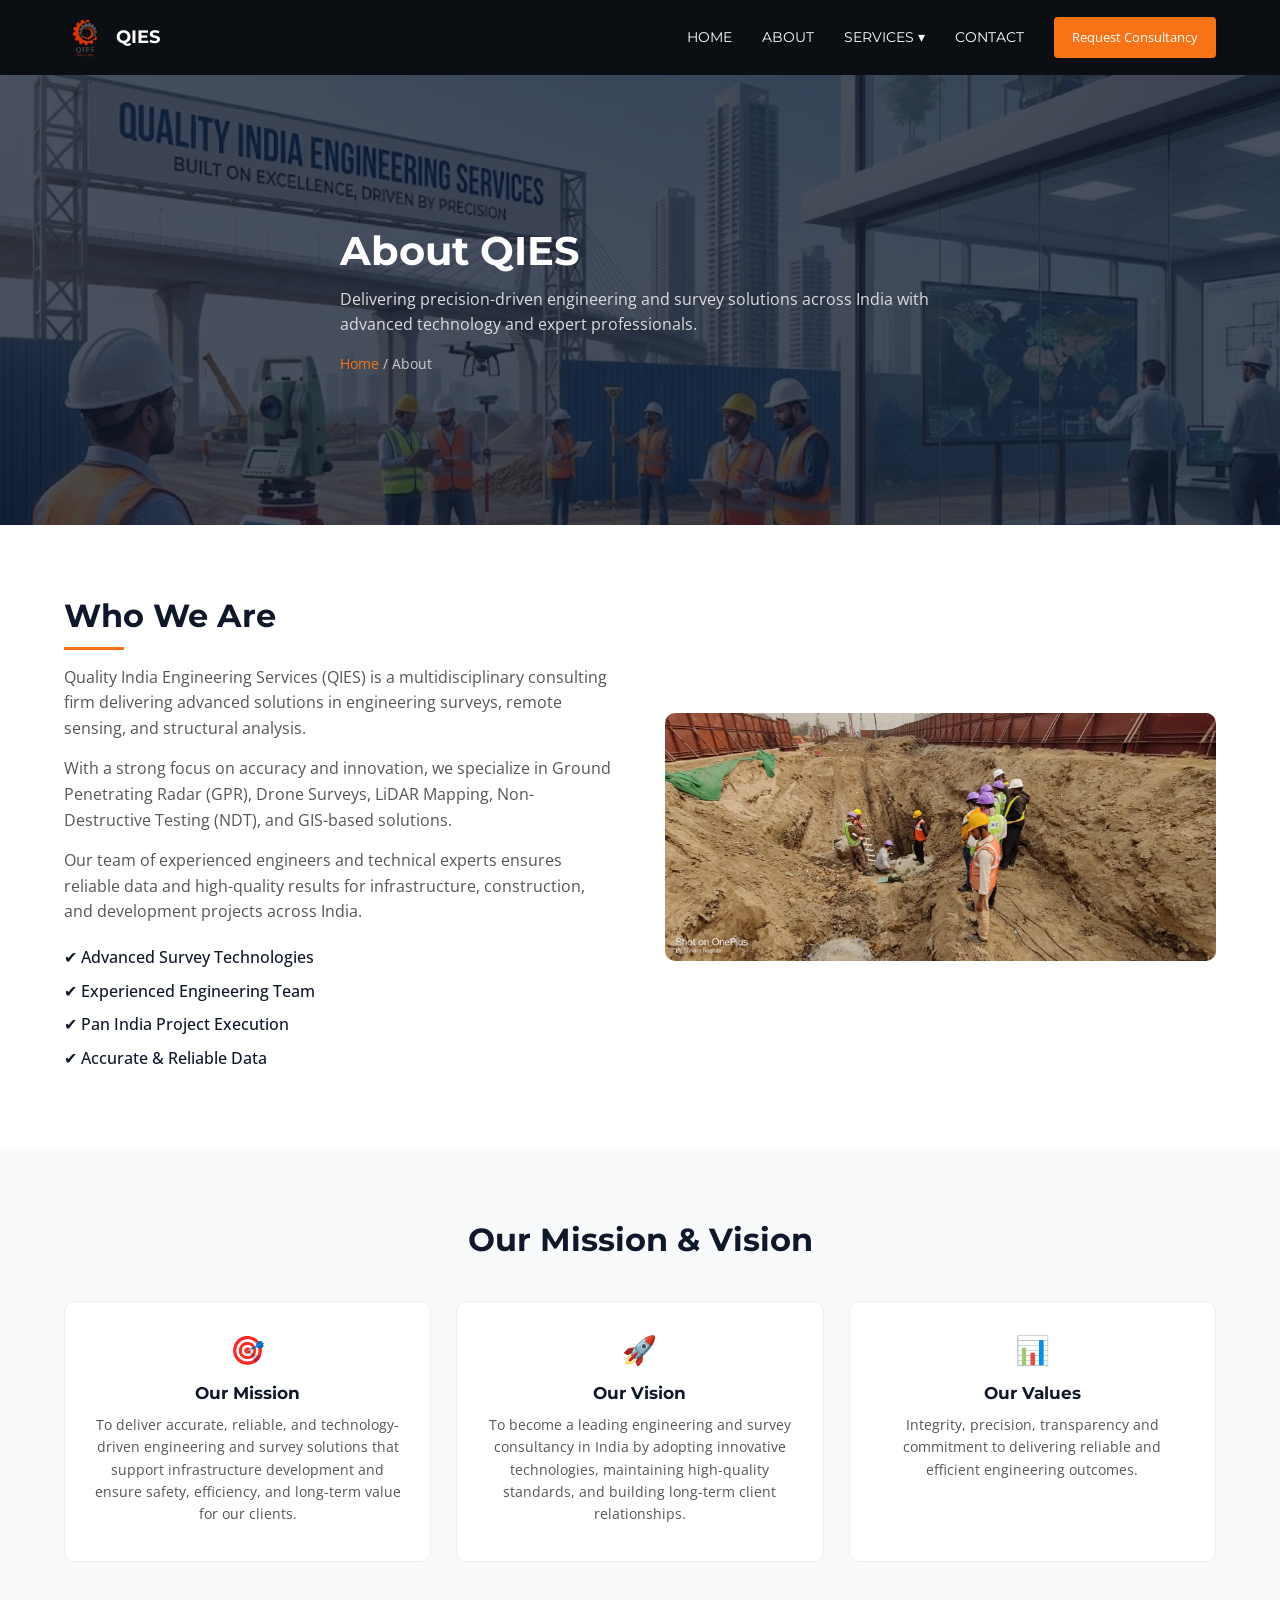
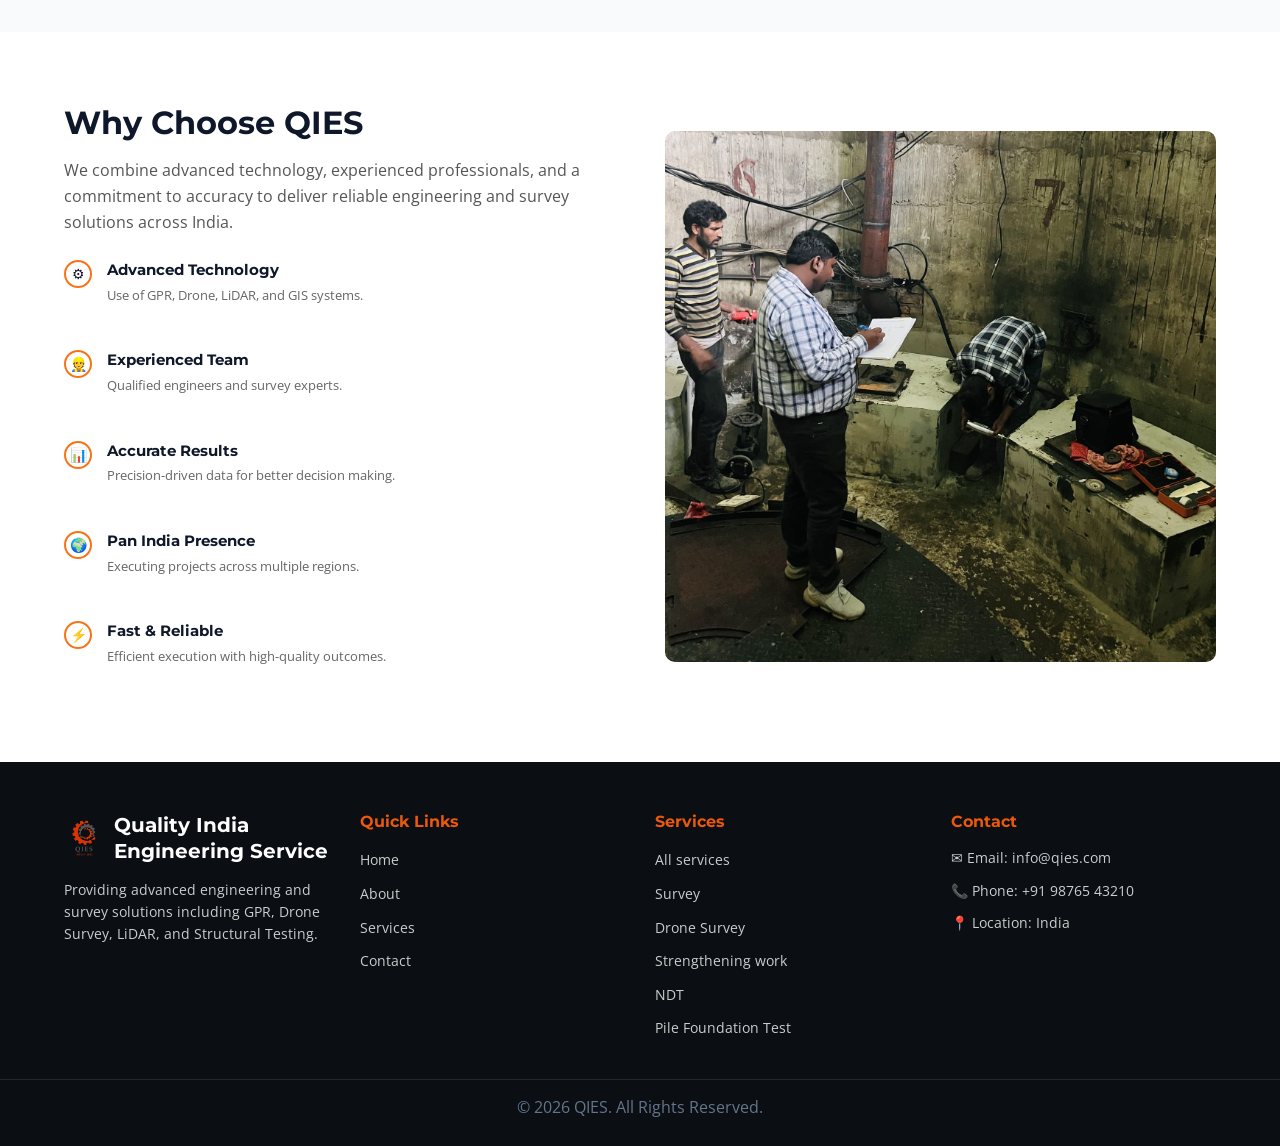
<file: about.html>
<!DOCTYPE html>
<html lang="en">

<head>
  <meta charset="UTF-8">
  <meta name="viewport" content="width=device-width, initial-scale=1.0">
  <title>QIES</title>

  <!-- Google Fonts -->
  <link
    href="https://fonts.googleapis.com/css2?family=Montserrat:wght@600;700&family=Open+Sans:wght@400;500&display=swap"
    rel="stylesheet">

  <!-- Favicon icon -->
  <link rel="icon" type="image/png" href="assets/img/logo/favicon.ico">

  <!-- CSS Files -->
  <link rel="stylesheet" href="assets/css/global.css">
  <link rel="stylesheet" href="assets/css/style.css">
  <link rel="stylesheet" href="assets/css/services.css">
  <link rel="stylesheet" href="assets/css/responsive.css">

</head>

<body>
  <!-- =====================================
                    GLOBAL NAVBAR
    ===================================== -->
  <header class="header">
    <div class="container navbar">

      <!-- Logo + Company Name -->
      <div class="nav-brand">
        <a href="/index.html">
          <img src="assets/img/logo/qies-logo.png" alt="QIES Logo">
          <span class="brand-name">QIES</span>
        </a>
      </div>

      <!-- Navigation -->
      <nav class="nav-menu" id="navMenu">

        <a href="index.html" class="nav-link">Home</a>
        <a href="about.html" class="nav-link">About</a>

        <!-- Dropdown -->
        <div class="dropdown">
          <a href="#" class="nav-link dropdown-toggle">Services ▾</a>

          <div class="dropdown-menu">
            <a href="services.html"><strong>All Services</strong></a>
            <a href="services/survey.html">Survey</a>
            <a href="services/drone-survey.html">Drone Survey</a>
            <a href="services/strengthening-work.html">Strengthening Work</a>
            <a href="services/ndt.html">NDT</a>
            <a href="services/pile-foundation-test.html">Pile Foundation Test</a>
          </div>
        </div>

        <a href="contact.html" class="nav-link">Contact</a>

        <!-- CTA -->
        <a href="contact.html" class="nav-btn">
          Request Consultancy
        </a>

      </nav>

      <!-- Mobile Toggle -->
      <div class="menu-toggle" id="menuToggle">☰</div>

    </div>
  </header>
  <!-- =====================================
                   HERO SECTION 
    ===================================== -->
  <section class="about-hero">

    <div class="about-hero-overlay"></div>

    <div class="container about-hero-content">

      <h1>About QIES</h1>

      <p>
        Delivering precision-driven engineering and survey solutions across India
        with advanced technology and expert professionals.
      </p>

      <!-- Breadcrumb -->
      <div class="breadcrumb">
        <a href="index.html">Home</a>
        <span> / </span>
        <span>About</span>
      </div>

    </div>

  </section>

  <!-- =====================================
      ABOUT COMPANY (WHO ARE WE) SECTION 
    ===================================== -->
  <section class="who-we-are section">

    <div class="container who-container">

      <!-- LEFT TEXT -->
      <div class="who-text">

        <h2>Who We Are</h2>

        <p>
          Quality India Engineering Services (QIES) is a multidisciplinary
          consulting firm delivering advanced solutions in engineering surveys,
          remote sensing, and structural analysis.
        </p>

        <p>
          With a strong focus on accuracy and innovation, we specialize in
          Ground Penetrating Radar (GPR), Drone Surveys, LiDAR Mapping,
          Non-Destructive Testing (NDT), and GIS-based solutions.
        </p>

        <p>
          Our team of experienced engineers and technical experts ensures reliable
          data and high-quality results for infrastructure, construction, and
          development projects across India.
        </p>

        <!-- Highlights -->
        <div class="who-points">
          <div>✔ Advanced Survey Technologies</div>
          <div>✔ Experienced Engineering Team</div>
          <div>✔ Pan India Project Execution</div>
          <div>✔ Accurate & Reliable Data</div>
        </div>

      </div>

      <!-- RIGHT IMAGE -->
      <div class="who-image">
        <img src="assets/img/service/pile integrety.jpeg" alt="Engineering Team">
      </div>

    </div>

  </section>

  <!-- =====================================
          our mission and vision SECTION 
    ===================================== -->
  <section class="mission-vision section">

    <h2 class="mission-vision-heading">Our Mission & Vision</h2>

    <div class="container mv-container">
      <!-- Mission -->
      <div class="mv-card">
        <div class="mv-icon">🎯</div>
        <h3>Our Mission</h3>
        <p>
          To deliver accurate, reliable, and technology-driven engineering and
          survey solutions that support infrastructure development and ensure
          safety, efficiency, and long-term value for our clients.
        </p>
      </div>

      <!-- Vision -->
      <div class="mv-card">
        <div class="mv-icon">🚀</div>
        <h3>Our Vision</h3>
        <p>
          To become a leading engineering and survey consultancy in India by
          adopting innovative technologies, maintaining high-quality standards,
          and building long-term client relationships.
        </p>
      </div>

      <!-- Values -->
      <div class="mv-card">
        <div class="mv-icon">📊</div>
        <h3>Our Values</h3>
        <p>
          Integrity, precision, transparency and commitment to delivering reliable and efficient engineering outcomes.
        </p>
      </div>

    </div>

  </section>


  <!-- =====================================
                why-choose SECTION 
    ===================================== -->
  <section class="why-choose section">

    <div class="container why-container">

      <!-- LEFT CONTENT -->
      <div class="why-text">

        <h2>Why Choose QIES</h2>

        <p>
          We combine advanced technology, experienced professionals, and a
          commitment to accuracy to deliver reliable engineering and survey
          solutions across India.
        </p>

        <!-- Points -->
        <div class="why-points">

          <div class="why-item">
            <span>⚙</span>
            <div>
              <h4>Advanced Technology</h4>
              <p>Use of GPR, Drone, LiDAR, and GIS systems.</p>
            </div>
          </div>

          <div class="why-item">
            <span>👷</span>
            <div>
              <h4>Experienced Team</h4>
              <p>Qualified engineers and survey experts.</p>
            </div>
          </div>

          <div class="why-item">
            <span>📊</span>
            <div>
              <h4>Accurate Results</h4>
              <p>Precision-driven data for better decision making.</p>
            </div>
          </div>

          <div class="why-item">
            <span>🌍</span>
            <div>
              <h4>Pan India Presence</h4>
              <p>Executing projects across multiple regions.</p>
            </div>
          </div>

          <div class="why-item">
            <span>⚡</span>
            <div>
              <h4>Fast & Reliable</h4>
              <p>Efficient execution with high-quality outcomes.</p>
            </div>
          </div>

        </div>

      </div>

      <!-- RIGHT IMAGE -->
      <div class="why-image">
        <img src="assets/img/service/rebound-hammer-test.jpeg" alt="Engineering Work">
      </div>

    </div>

  </section>


  <!-- =====================================
                    GLOBAL FOOTER
    ===================================== -->
  <footer class="footer">
    <div class="container footer-container">

      <!-- Company Info -->
      <div class="footer-col">
        <div class="footer-brand">
          <img src="./assets/img/logo/qies-logo.png" alt="QIES Logo">
          <h3>Quality India Engineering Service</h3>
        </div>
        <p>
          Providing advanced engineering and survey solutions including GPR,
          Drone Survey, LiDAR, and Structural Testing.
        </p>
      </div>

      <!-- Quick Links -->
      <div class="footer-col">
        <h4>Quick Links</h4>
        <ul>
          <li><a href="index.html">Home</a></li>
          <li><a href="about.html">About</a></li>
          <li><a href="services.html">Services</a></li>
          <li><a href="contact.html">Contact</a></li>
        </ul>
      </div>

      <!-- Services -->
      <div class="footer-col">
        <h4>Services</h4>
        <ul>
          <li><a href="/services.html">All services</a></li>
          <li><a href="services/survey.html">Survey</a></li>
          <li><a href="services/drone-survey.html">Drone Survey</a></li>
          <li><a href="services/strengthening-work.html">Strengthening work</a></li>
          <li><a href="services/ndt.html">NDT</a></li>
          <li><a href="services/pile-foundation-test.html">Pile Foundation Test</a></li>
        </ul>
      </div>

      <!-- Contact -->
      <div class="footer-col">
        <h4>Contact</h4>
        <p>✉ Email: info@qies.com</p>
        <p>📞 Phone: +91 98765 43210</p>
        <p>📍 Location: India</p>
      </div>

    </div>

    <!-- Bottom -->
    <div class="footer-bottom">
      <p>© 2026 QIES. All Rights Reserved.</p>
    </div>
  </footer>


  <script src="assets/js/main.js"></script>

</body>

</html>
</file>
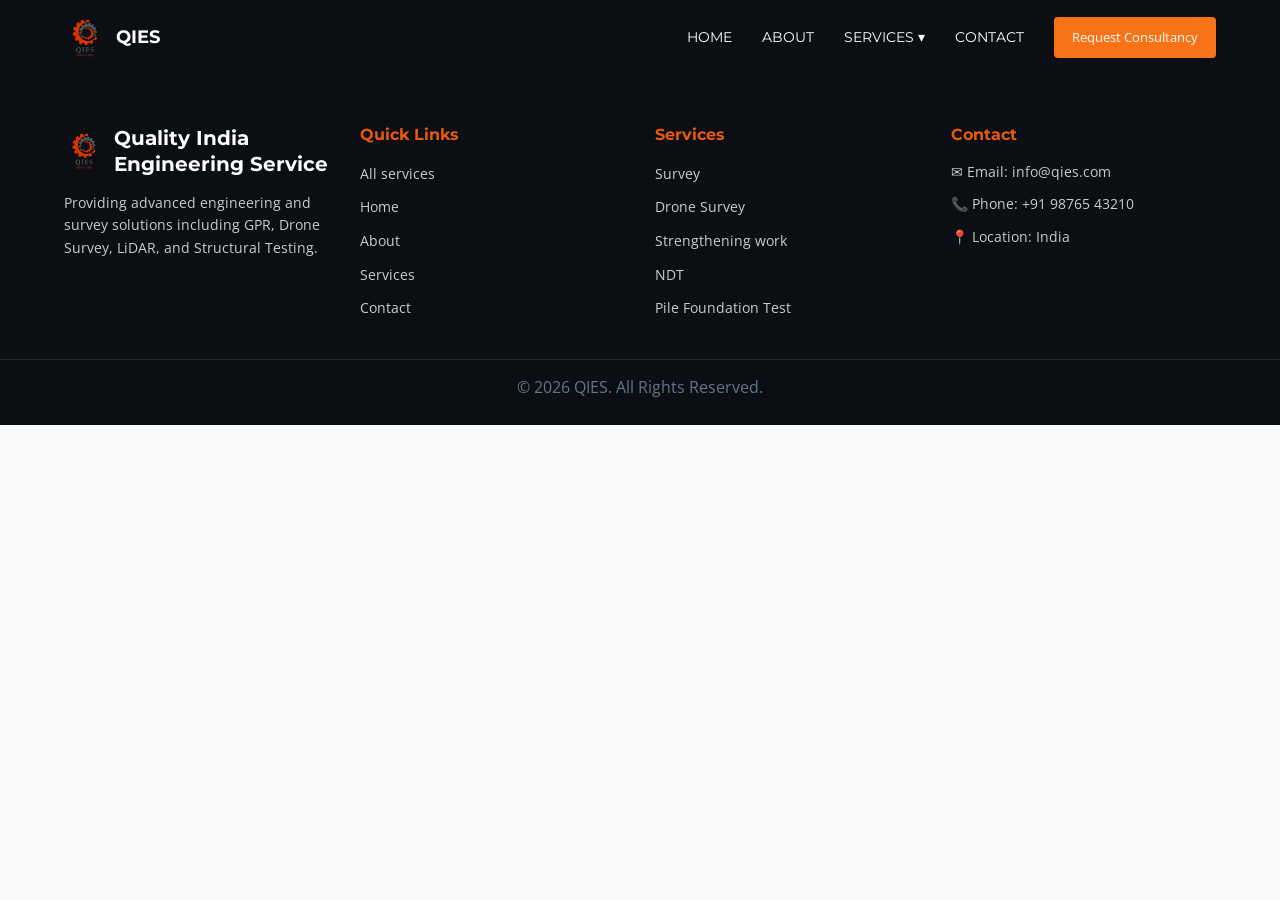
<file: contact.html>
<!DOCTYPE html>
<html lang="en">

<head>
    <meta charset="UTF-8">
    <meta name="viewport" content="width=device-width, initial-scale=1.0">
    <title>QIES</title>

    <!-- Google Fonts -->
    <link
        href="https://fonts.googleapis.com/css2?family=Montserrat:wght@600;700&family=Open+Sans:wght@400;500&display=swap"
        rel="stylesheet">

    <!-- Favicon icon -->
    <link rel="icon" type="image/png" href="assets/img/logo/favicon.ico">

    <!-- CSS Files -->
    <link rel="stylesheet" href="assets/css/global.css">
    <link rel="stylesheet" href="assets/css/style.css">
    <link rel="stylesheet" href="assets/css/services.css">
    <link rel="stylesheet" href="assets/css/responsive.css">

</head>

<body>
    <!-- =====================================
                    GLOBAL NAVBAR
    ===================================== -->
    <header class="header">
        <div class="container navbar">

            <!-- Logo + Company Name -->
            <div class="nav-brand">
                <a href="/index.html">
                    <img src="assets/img/logo/qies-logo.png" alt="QIES Logo">
                    <span class="brand-name">QIES</span>
                </a>
            </div>

            <!-- Navigation -->
            <nav class="nav-menu" id="navMenu">

                <a href="index.html" class="nav-link">Home</a>
                <a href="about.html" class="nav-link">About</a>

                <!-- Dropdown -->
                <div class="dropdown">
                    <a href="#" class="nav-link dropdown-toggle">Services ▾</a>

                    <div class="dropdown-menu">
                        <a href="services.html"><strong>All Services</strong></a>
                        <a href="services/survey.html">Survey</a>
                        <a href="services/drone-survey.html">Drone Survey</a>
                        <a href="services/strengthening-work.html">Strengthening Work</a>
                        <a href="services/ndt.html">NDT</a>
                        <a href="services/pile-foundation-test.html">Pile Foundation Test</a>
                    </div>
                </div>

                <a href="contact.html" class="nav-link">Contact</a>

                <!-- CTA -->
                <a href="contact.html" class="nav-btn">
                    Request Consultancy
                </a>

            </nav>

            <!-- Mobile Toggle -->
            <div class="menu-toggle" id="menuToggle">☰</div>

        </div>
    </header>

    <!-- =====================================
                    GLOBAL FOOTER
    ===================================== -->
    <footer class="footer">
        <div class="container footer-container">

            <!-- Company Info -->
            <div class="footer-col">
                <div class="footer-brand">
                    <img src="./assets/img/logo/qies-logo.png" alt="QIES Logo">
                    <h3>Quality India Engineering Service</h3>
                </div>
                <p>
                    Providing advanced engineering and survey solutions including GPR,
                    Drone Survey, LiDAR, and Structural Testing.
                </p>
            </div>

            <!-- Quick Links -->
            <div class="footer-col">
                <h4>Quick Links</h4>
                <ul>
                    <li><a href="/services.html">All services</a></li>
                    <li><a href="index.html">Home</a></li>
                    <li><a href="about.html">About</a></li>
                    <li><a href="services.html">Services</a></li>
                    <li><a href="contact.html">Contact</a></li>
                </ul>
            </div>

            <!-- Services -->
            <div class="footer-col">
                <h4>Services</h4>
                <ul>
                    <li><a href="services/survey.html">Survey</a></li>
                    <li><a href="services/drone-survey.html">Drone Survey</a></li>
                    <li><a href="services/strengthening-work.html">Strengthening work</a></li>
                    <li><a href="services/ndt.html">NDT</a></li>
                    <li><a href="services/pile-foundation-test.html">Pile Foundation Test</a></li>
                </ul>
            </div>

            <!-- Contact -->
            <div class="footer-col">
                <h4>Contact</h4>
                <p>✉ Email: info@qies.com</p>
                <p>📞 Phone: +91 98765 43210</p>
                <p>📍 Location: India</p>
            </div>

        </div>

        <!-- Bottom -->
        <div class="footer-bottom">
            <p>© 2026 QIES. All Rights Reserved.</p>
        </div>
    </footer>

    <script src="assets/js/main.js"></script>

</body>

</html>
</file>
<file: assets/css/global.css>
/* =========================
   RESET + BASE
========================= */
* {
  margin: 0;
  padding: 0;
  box-sizing: border-box;
}

html {
  scroll-behavior: smooth;
}

body {
  font-family: 'Open Sans', sans-serif;
  line-height: 1.6;
  background-color: var(--light);
  color: var(--dark);
}

/* =========================
   THEME VARIABLES
========================= */
:root {
  --primary: #1e3a8a;
  --accent: #f97316;
  --dark: #0f172a;
  --light: #f8fafc;
  --gray: #64748b;
  --white: #ffffff;

  --radius: 8px;
  --transition: 0.3s ease;
}

/* =========================
   TYPOGRAPHY
========================= */
h1, h2, h3, h4, h5 {
  font-family: 'Montserrat', sans-serif;
  font-weight: 700;
  color: var(--dark);
  line-height: 1.3;
}

h1 { font-size: 2.5rem; }
h2 { font-size: 2rem; }
h3 { font-size: 1.5rem; }

p {
  font-size: 1rem;
  color: var(--gray);
  margin-bottom: 10px; /* FIX spacing */
}

a {
  text-decoration: none;
  color: inherit;
}

/* =========================
   LAYOUT SYSTEM
========================= */
.container {
  width: 90%;
  max-width: 1200px;
  margin: auto;
}

.section {
  padding: 70px 0; /* slightly improved spacing */
}

.section-light {
  background-color: var(--light);
}

.section-dark {
  background-color: var(--dark);
  color: var(--white);
}

/* =========================
   FLEX + GRID HELPERS
========================= */
.flex {
  display: flex;
  align-items: center;
}

.flex-between {
  display: flex;
  justify-content: space-between;
  align-items: center;
}

.grid {
  display: grid;
  gap: 20px;
}

/* =========================
   BUTTON SYSTEM
========================= */
.btn {
  display: inline-block;
  padding: 10px 20px;
  border-radius: var(--radius);
  font-size: 0.9rem;
  font-weight: 600;
  transition: var(--transition);
}

.btn-primary {
  background-color: var(--primary);
  color: var(--white);
}

.btn-primary:hover {
  background-color: #172554;
}

.btn-accent {
  background-color: var(--accent);
  color: var(--white);
}

.btn-accent:hover {
  background-color: #ea580c;
}

/* NEW: Outline button (used in hero) */
.btn-outline {
  border: 1px solid var(--white);
  color: var(--white);
}

.btn-outline:hover {
  background: var(--white);
  color: var(--dark);
}

/* =========================
   CARD SYSTEM
========================= */
.card {
  background-color: var(--white);
  padding: 20px;
  border-radius: var(--radius);
  box-shadow: 0 5px 20px rgba(0, 0, 0, 0.05);
  transition: var(--transition);
}

.card:hover {
  transform: translateY(-5px);
}

/* =========================
   IMAGE HANDLING
========================= */
img {
  width: 100%;
  display: block;
}

/* =========================
   SPACING UTILITIES
========================= */
.mt-1 { margin-top: 10px; }
.mt-2 { margin-top: 20px; }
.mt-3 { margin-top: 30px; }

.mb-1 { margin-bottom: 10px; }
.mb-2 { margin-bottom: 20px; }
.mb-3 { margin-bottom: 30px; }

/* =========================
   TEXT UTILITIES
========================= */
.text-center {
  text-align: center;
}

.text-white {
  color: var(--white);
}

/* NEW: Section Title Helper */
.section-title {
  text-align: center;
  margin-bottom: 40px;
}

.section-title h2 {
  margin-bottom: 10px;
}

.section-title p {
  max-width: 600px;
  margin: auto;
}

/* =========================
   LOADER
========================= */
#loader {
  position: fixed;
  inset: 0;
  background: #0f172a;
  display: flex;
  align-items: center;
  justify-content: center;
  z-index: 9999;
  transition: opacity 0.5s ease, visibility 0.5s;
}

/* Hide */
#loader.hidden {
  opacity: 0;
  visibility: hidden;
}

/* CENTER CONTENT */
.loader-content {
  display: flex;
  flex-direction: column;
  align-items: center;
  justify-content: center;
}

/* LOGO */
.loader-content img {
  width: 80px;
  margin-bottom: 20px;
}

/* TEXT */
.loader-content p {
  color: #ccc;
  font-size: 14px;
  margin-top: 10px;
}

/* BAR LOADER */
.bar-loader {
  width: 150px;
  height: 4px;
  background: rgba(255,255,255,0.1);
  border-radius: 5px;
  overflow: hidden;
}

.bar {
  height: 100%;
  width: 0%;
  background: var(--accent);
  animation: loadingBar 1.5s ease infinite;
}

@keyframes loadingBar {
  0% {
    width: 0%;
  }
  50% {
    width: 80%;
  }
  100% {
    width: 100%;
  }
}
</file>
<file: assets/css/style.css>
/* =====================================
     GLOBAL NAVBAR
=====================================  */
/* HEADER */
.header {
  background: #0b0f14;
  position: sticky;
  top: 0;
  z-index: 1000;
}

/* NAVBAR */
.navbar {
  display: flex;
  justify-content: space-between;
  align-items: center;
  height: 75px;
}

/* BRAND */
.nav-brand a {
  display: flex;
  align-items: center;
  gap: 10px;
}

.nav-brand img {
  height: 42px;
}

.brand-name {
  color: #fff;
  font-family: 'Montserrat', sans-serif;
  font-weight: 700;
  font-size: 18px;
}

/* LOGO (FIXED VISIBILITY) */
.logo img {
  height: 50px;
  width: auto;
  display: block;
  filter: brightness(1.2);
  /* makes logo pop */
}

.logo img {
  filter: brightness(1.5) contrast(1.1);
}

/* MENU */
.nav-menu {
  display: flex;
  align-items: center;
  gap: 30px;
}

/* LINKS */
.nav-link {
  font-family: 'Montserrat', sans-serif;
  font-size: 14px;
  text-transform: uppercase;
  color: #fff;
  position: relative;
  display: flex;
  align-items: center;
  height: 100%;
}


/* HOVER UNDERLINE */
.nav-link::after {
  content: "";
  position: absolute;
  left: 0;
  bottom: 0px;
  width: 0%;
  height: 2px;
  background: #f97316;
  transition: 0.3s;
}

.nav-link:hover::after {
  width: 100%;
}

/* CTA */
.nav-btn {
  background: #f97316;
  padding: 10px 18px;
  border-radius: 4px;
  font-size: 13px;
  color: #fff;
  display: flex;
  align-items: center;
}

.nav-btn:hover {
  background: #ea580c;
}

/* DROPDOWN */
.dropdown {
  position: relative;
}

.dropdown-menu {
  position: absolute;
  top: 35px;
  left: 0;
  background: #1e293b;
  min-width: 200px;
  padding: 10px 0;
  display: none;
  border-top: 2px solid #f97316;
}

.dropdown-menu a {
  display: block;
  padding: 8px 15px;
  font-size: 13px;
  color: #fff;
}

.dropdown-menu a:hover {
  color: #f97316;
}

/* SHOW */
.dropdown-menu.show {
  display: block;
}

/* MOBILE */
.menu-toggle {
  display: none;
  font-size: 26px;
  color: #fff;
  cursor: pointer;
}

/* =========================
   FOOTER
========================= */
.footer {
  background: #0b0f14;
  color: #fff;
  padding-top: 50px;
}

/* Layout */
.footer-container {
  display: grid;
  grid-template-columns: repeat(4, 1fr);
  gap: 30px;
}

/* Columns */
.footer-col h4 {
  margin-bottom: 15px;
  font-family: 'Montserrat', sans-serif;
  color: #ea580c;
}

.footer-col p {
  font-size: 14px;
  color: #ccc;
}

/* Links */
.footer-col ul {
  list-style: none;
}

.footer-col ul li {
  margin-bottom: 8px;
}

.footer-col ul li a {
  color: #ccc;
  font-size: 14px;
  transition: 0.3s;
}

.footer-col ul li a:hover {
  color: #f97316;
}

/* Bottom bar */
.footer-bottom {
  text-align: center;
  padding: 15px 0;
  margin-top: 30px;
  border-top: 1px solid rgba(255, 255, 255, 0.1);
  font-size: 13px;
  color: #aaa;
}

/* Footer Brand (logo + name) */
.footer-brand {
  display: flex;
  align-items: center;
  gap: 10px;
  margin-bottom: 15px;
}

.footer-brand img {
  height: 40px;
  width: auto;
}

.footer-brand h3 {
  margin: 0;
  font-size: 20px;
  color: #fff;
}


/* =========================  HOME PAGE STARTS ========================= */
/* =========================
   HOME HERO SECTION
========================= */
.hero {
  position: relative;
  height: 90vh;
  background: url("../img/hero/home.jpeg") center/cover no-repeat;
  display: flex;
  align-items: center;
}

/* Dark overlay */
.hero-overlay {
  position: absolute;
  inset: 0;
  background: rgba(0, 0, 0, 0.65);
}

/* Content */
.hero-content {
  position: relative;
  color: #fff;
  max-width: 700px;
}

.hero-content h1 {
  font-size: 2.8rem;
  font-family: 'Montserrat', sans-serif;
  margin-bottom: 20px;
  line-height: 1.3;
  color: white;
}

.hero-content h3 {
  font-family: 'Montserrat', sans-serif;
  margin-bottom: 10px;
  line-height: 1.3;
  color: white;
}

.hero-content h4 {
  font-family: 'Montserrat', sans-serif;
  margin-bottom: 10px;
  line-height: 0.5;
  color: var(--accent);
}

.hero-content p {
  font-size: 1.1rem;
  color: #ddd;
  margin-bottom: 30px;
}

/* Buttons */
.hero-buttons {
  display: flex;
  gap: 15px;
}

/* Primary button */
.btn-primary {
  background: #f97316;
  color: #fff;
  padding: 12px 22px;
  border-radius: 5px;
  font-size: 14px;
}

.btn-primary:hover {
  background: #ea580c;
}

/* Outline button */
.btn-outline {
  border: 1px solid #fff;
  color: #fff;
  padding: 12px 22px;
  border-radius: 5px;
  font-size: 14px;
}

.btn-outline:hover {
  background: #fff;
  color: #000;
}

/* =========================
   HOME ABOUT SECTION
========================= */
.home-about {
  background: #f8fafc;
}

/* Layout */
.about-container {
  display: grid;
  grid-template-columns: 1fr 1fr;
  align-items: center;
  gap: 50px;
}

/* TEXT */
.about-text h2 {
  font-size: 2rem;
  margin-bottom: 15px;
  font-family: 'Montserrat', sans-serif;
}

.about-text p {
  margin-bottom: 15px;
  color: #555;
  line-height: 1.6;
}

/* IMAGE */
.about-image {
  position: relative;
}

.about-image img {
  width: 100%;
  border-radius: 10px;
  display: block;
}

/* ===== STATS ===== */
.about-stats {
  display: flex;
  gap: 40px;
  margin: 30px 0;
}

.stat-item h3 {
  font-size: 28px;
  color: var(--accent);
}

.stat-item span {
  font-size: 14px;
  color: #666;
}

/* FLOATING BADGE*/
.about-badge {
  position: absolute;
  bottom: 20px;
  left: 20px;

  display: flex;
  align-items: center;
  gap: 10px;

  background: #ffffff;
  padding: 10px 15px;
  border-radius: 8px;

  box-shadow: 0 5px 20px rgba(0, 0, 0, 0.1);
}

/* Icon */
.about-badge span {
  background: #f97316;
  color: #fff;
  width: 30px;
  height: 30px;

  display: flex;
  align-items: center;
  justify-content: center;

  border-radius: 50%;
  font-size: 14px;
}

/* Text */
.about-badge strong {
  font-size: 14px;
  color: #000;
}

.about-badge small {
  display: block;
  font-size: 12px;
  color: #666;
}

/* =========================
   HOME SERVICES
========================= */
.home-services {
  background: #ffffff;
}

/* Grid */
.services-grid {
  display: grid;
  grid-template-columns: repeat(3, 1fr);
  gap: 30px;
}

/* Card */
.service-card {
  background: #fff;
  padding: 25px;
  border-radius: 8px;
  transition: 0.3s;
  border: 1px solid #eee;
}

.service-card:hover {
  transform: translateY(-8px);
  box-shadow: 0 10px 30px rgba(0, 0, 0, 0.08);
}

/* Icon */
.service-icon {
  font-size: 28px;
  margin-bottom: 10px;
}

/* Title */
.service-card h3 {
  margin-bottom: 10px;
}

/* Text */
.service-card p {
  font-size: 14px;
  margin-bottom: 15px;
}

/* Link */
.service-card a {
  font-size: 14px;
  color: var(--accent);
  font-weight: 600;
}

.services-cta {
  margin-top: 20px;
  text-align: center;
  background: var(--white);
  color: black;
  padding: 20px 20px;
}

.services-cta h4 {
  font-size: 26px;
  margin-bottom: 10px;
}

.services-cta p {
  margin-bottom: 25px;
  color: #ccc;
  font-size: 15px;
}


/* =========================
   HOME PROJECTS
========================= */
.home-projects {
  background: #f8fafc;
}

/* Grid */
.projects-grid {
  display: grid;
  grid-template-columns: repeat(4, 1fr);
  gap: 20px;
}

/* Card */
.project-card {
  position: relative;
  overflow: hidden;
  border-radius: 8px;
}

/* Image */
.project-card img {
  width: 100%;
  height: 250px;
  object-fit: cover;
  transition: 0.4s ease;
}

/* Overlay ALWAYS visible */
.project-overlay {
  position: absolute;
  inset: 0;

  background: linear-gradient(to top,
      rgba(15, 23, 42, 0.85),
      rgba(15, 23, 42, 0.2));

  color: #fff;

  display: flex;
  flex-direction: column;
  justify-content: flex-end;

  padding: 15px;
}

/* Hover = only zoom */
.project-card:hover img {
  transform: scale(1.1);
}

/* Text */
.project-overlay h3 {
  font-size: 16px;
  margin-bottom: 5px;
  color: var(--accent);
}

.project-overlay p {
  font-size: 13px;
  color: #ddd;
}

.project-cta {
  margin-top: 80px;
  text-align: center;
  background: var(--white);
  color: black;
  padding: 60px 20px;
}

.project-cta h4 {
  font-size: 26px;
  margin-bottom: 10px;
}

.project-cta p {
  margin-bottom: 25px;
  color: #ccc;
  font-size: 15px;
}

/* =========================
   CERTIFICATION SECTION
========================= */
.cert-perfect {
  background: #ffffff;
  padding: 50px;
}

/* =========================
   HEADING
========================= */
.cert-heading {
  text-align: center;
  max-width: 700px;
  margin: 0 auto 50px;
}

.cert-heading h2 {
  font-size: 2rem;
  margin-bottom: 15px;
}

.cert-heading p {
  color: #555;
}

/* =========================
   CERT CARDS
========================= */
.cert-cards-row {
  display: grid;
  grid-template-columns: repeat(4, 1fr);
  gap: 25px;
}

/* Card */
.cert-card {
  background: #fff;
  padding: 25px 20px;
  text-align: center;
  border-radius: 8px;
  border: 1px solid #eee;
  transition: 0.3s;
}

.cert-card:hover {
  transform: translateY(-8px);
  box-shadow: 0 10px 30px rgba(0, 0, 0, 0.08);
}

/* Icon */
.cert-card img {
  height: 60px;
  width: auto;
  margin: 0 auto 15px;
}

.cert-card:hover img {
  transform: scale(1.1);
  transition: 0.3s;
}

/* Title */
.cert-card h4 {
  margin-bottom: 10px;
  font-size: 15px;
}

/* Text */
.cert-card p {
  font-size: 13px;
  color: #666;
}

/* =========================
   STATS ROW
========================= */
.cert-stats-row {
  margin-top: 50px;
  display: grid;
  grid-template-columns: repeat(4, 1fr);
  background: var(--light);
  border-radius: 8px;
  overflow: hidden;
}

/* Stat box */
.stat-box {
  text-align: center;
  padding: 25px 15px;
  color: #fff;
  border-right: 1px solid rgba(255, 255, 255, 0.1);
}

.stat-box:last-child {
  border-right: none;
}

/* Numbers */
.stat-box h3 {
  font-size: 22px;
  color: var(--accent);
  margin-bottom: 5px;
}

/* Label */
.stat-box span {
  font-size: 13px;
  color: var(--gray);
}

/* =========================  HOME PAGE ENDS ========================= */


/* =========================  ABOUT PAGE STARTS ========================= */
/* =========================
   ABOUT HERO
========================= */
.about-hero {
  position: relative;
  height: 50vh;
  background: url("../img/hero/about.png") center/cover no-repeat;
  display: flex;
  align-items: center;
}

/* Overlay */
.about-hero-overlay {
  position: absolute;
  inset: 0;
  background: rgba(15, 23, 42, 0.75);
}

/* Content */
.about-hero-content {
  position: relative;
  color: #fff;
  max-width: 600px;
}

.about-hero-content h1 {
  font-size: 2.5rem;
  margin-bottom: 10px;
  color: var(--white);
}

.about-hero-content p {
  color: #ddd;
  margin-bottom: 15px;
}

/* Breadcrumb */
.breadcrumb {
  font-size: 14px;
}

.breadcrumb a {
  color: var(--accent);
}

.breadcrumb span {
  color: #ccc;
}

/* =========================
   ABOUT COMPANY (WHO ARE WE) SECTION 
========================= */
.who-we-are {
  background: #ffffff;
}

/* Layout */
.who-container {
  display: grid;
  grid-template-columns: 1fr 1fr;
  gap: 50px;
  align-items: center;
}

/* TEXT */
.who-text h2 {
  font-size: 2rem;
  margin-bottom: 15px;
}

.who-text h2::after {
  content: "";
  width: 60px;
  height: 3px;
  background: var(--accent);
  display: block;
  margin-top: 10px;
}

.who-text p {
  margin-bottom: 15px;
  color: #555;
  line-height: 1.6;
}

/* Points */
.who-points {
  margin-top: 20px;
}

.who-points div {
  margin-bottom: 8px;
  font-weight: 500;
}

/* IMAGE */
.who-image img {
  width: 100%;
  border-radius: 10px;
}

/* =========================
   MISSION, VISION & VALUES
========================= */
.mission-vision {
  background: #f8fafc;
  text-align: center;
}

/* Heading */
.mission-vision-heading {
  font-size: 2rem;
  margin-bottom: 40px;
  font-family: 'Montserrat', sans-serif;
}

/* Layout */
.mv-container {
  display: grid;
  grid-template-columns: repeat(3, 1fr);
  /* FIXED for 3 cards */
  gap: 25px;
}

/* Card */
.mv-card {
  background: #ffffff;
  padding: 25px;
  border-radius: 10px;
  text-align: center;
  transition: 0.3s;
  border: 1px solid #eee;
}

.mv-card:hover {
  transform: translateY(-8px);
  box-shadow: 0 10px 30px rgba(0, 0, 0, 0.08);
}

/* Icon */
.mv-icon {
  font-size: 28px;
  margin-bottom: 10px;
}

/* Title */
.mv-card h3 {
  margin-bottom: 10px;
  font-size: 17px;
}

/* Text */
.mv-card p {
  font-size: 14px;
  color: #555;
  line-height: 1.6;
}

/* =========================
   WHY CHOOSE
========================= */
.why-choose {
  background: #ffffff;
}

/* Layout */
.why-container {
  display: grid;
  grid-template-columns: 1fr 1fr;
  gap: 50px;
  align-items: center;
}

/* TEXT */
.why-text h2 {
  font-size: 2rem;
  margin-bottom: 15px;
}

.why-text p {
  margin-bottom: 25px;
  color: #555;
}

/* Points */
.why-points {
  display: flex;
  flex-direction: column;
  gap: 20px;
}

/* Item */
.why-item {
  display: flex;
  gap: 15px;
  align-items: flex-start;
}

/* Icon */
.why-item span {
  border: 2.5px solid  #f97316;
  width: 28px;
  height: 28px;

  display: flex;
  align-items: center;
  justify-content: center;

  border-radius: 50%;
  font-size: 14px;
}

/* Text */
.why-item h4 {
  margin-bottom: 5px;
  font-size: 15px;
}

.why-item p {
  font-size: 13px;
  color: #666;
}

/* IMAGE */
.why-image img {
  width: 100%;
  border-radius: 10px;
}
</file>
<file: assets/css/services.css>
/* =========================  MAIN SERVICE  PAGE STARTS ========================= */
/* =========================
   SERVICES HERO
========================= */
.services-hero {
  position: relative;
  height: 50vh;
  background: url("../img/service-hero.png") center/cover no-repeat;
  display: flex;
  align-items: center;
}

/* Overlay */
.services-hero-overlay {
  position: absolute;
  inset: 0;
  background: rgba(15, 23, 42, 0.75);
}

/* Content */
.services-hero-content {
  position: relative;
  color: #fff;
  max-width: 650px;
}

.services-hero-content h1 {
  font-size: 2.5rem;
  margin-bottom: 10px;
  color: var(--white);
}

.services-hero-content p {
  color: #ddd;
  margin-bottom: 15px;
}

/* Breadcrumb */
.breadcrumb {
  font-size: 14px;
}

.breadcrumb a {
  color: var(--accent);
}

.breadcrumb span {
  color: #ccc;
}

/* =========================
   STRENGTHENING SECTION
========================= */
.strength-section {
  background: var(--light);
}

/* Grid */
.strength-grid {
  display: grid;
  grid-template-columns: repeat(2, 1fr);
  gap: 30px;
}

/* Card */
.strength-card {
  background: #fff;
  padding: 30px;
  border-radius: 10px;
  border: 1px solid #eee;
  transition: 0.3s;
  position: relative;
}

/* Top accent bar */
.strength-card::before {
  content: "";
  position: absolute;
  top: 0;
  left: 0;
  height: 4px;
  width: 100%;
  background: var(--accent);
  border-radius: 10px 10px 0 0;
}

/* Hover */
.strength-card:hover {
  transform: translateY(-6px);
  box-shadow: 0 10px 25px rgba(0, 0, 0, 0.08);
}

/* Title */
.strength-card h3 {
  font-size: 18px;
  margin-bottom: 10px;
}

/* Text */
.strength-card p {
  font-size: 14px;
  color: #555;
}


.know-more-link a:hover::after {
  width: 100%;
}


/* =========================
   SURVEY SECTION
========================= */
.survey-section {
  background: #ffffff;
}

/* Grid */
.survey-grid {
  display: grid;
  grid-template-columns: repeat(4, 1fr);
  gap: 25px;
}

/* Card */
.survey-card {
  background: #fff;
  padding: 25px 20px;
  text-align: center;
  border-radius: 8px;
  border: 1px solid #eee;
  transition: 0.3s;
}

.survey-card:hover {
  transform: translateY(-8px);
  box-shadow: 0 10px 30px rgba(0, 0, 0, 0.08);
}

/* Icon */
.survey-icon {
  font-size: 28px;
  margin-bottom: 10px;
}

/* Title */
.survey-card h3 {
  font-size: 16px;
  margin-bottom: 10px;
}

/* Text */
.survey-card p {
  font-size: 13px;
  color: #666;
}

/* =========================
   PILE FOUNDATION SECTION
========================= */
.pile-section {
  background: #f8fafc;
}

/* Grid */
.pile-grid {
  display: grid;
  grid-template-columns: repeat(3, 1fr);
  gap: 25px;
}

/* Card */
.pile-card {
  background: #fff;
  padding: 25px;
  border-radius: 8px;
  border: 1px solid #eee;
  transition: 0.3s;
  position: relative;
}

/* Accent left border (engineering feel) */
.pile-card::before {
  content: "";
  position: absolute;
  left: 0;
  top: 0;
  height: 100%;
  width: 4px;
  background: var(--accent);
  border-radius: 8px 0 0 8px;
}

/* Hover */
.pile-card:hover {
  transform: translateY(-6px);
  box-shadow: 0 10px 25px rgba(0, 0, 0, 0.08);
}

/* Title */
.pile-card h3 {
  font-size: 15px;
  margin-bottom: 10px;
}

/* Text */
.pile-card p {
  font-size: 13px;
  color: #666;
}

/* =========================
   DRONE SECTION
========================= */
.drone-section {
  background: var(--white);
  color: #fff;
}

/* Grid */
.drone-grid {
  display: grid;
  grid-template-columns: repeat(4, 1fr);
  gap: 25px;
}

/* Card */
.drone-card {
  background: rgba(255, 255, 255, 0.05);
  padding: 25px;
  border-radius: 10px;
  text-align: center;
  transition: 0.3s;
  border: 1px solid rgba(255, 255, 255, 0.08);
  transition: transform 0.3s, box-shadow 0.3s;
}

/* Hover glow */
.drone-card:hover {
  transform: translateY(-8px);
  box-shadow: 0 10px 30px rgba(249, 115, 22, 0.2);
  border-color: var(--accent);
}

/* Icon */
.drone-icon {
  font-size: 30px;
  margin-bottom: 10px;
}

/* Title */
.drone-card h3 {
  font-size: 15px;
  margin-bottom: 10px;
}

/* Text */
.drone-card p {
  font-size: 13px;
  color: #ccc;
}


/* =========================
   NDT SECTION
========================= */
.ndt-section {
  background: #ffffff;
}

/* Grid */
.ndt-grid {
  display: grid;
  grid-template-columns: repeat(3, 1fr);
  gap: 25px;
}

/* Card */
.ndt-card {
  background: #fff;
  padding: 25px;
  border-radius: 8px;
  border: 1px solid #eee;
  transition: 0.3s;
  position: relative;
}

/* Top accent line */
.ndt-card::before {
  content: "";
  position: absolute;
  top: 0;
  left: 0;
  height: 3px;
  width: 100%;
  background: var(--accent);
  border-radius: 8px 8px 0 0;
}

/* Hover */
.ndt-card:hover {
  transform: translateY(-6px);
  box-shadow: 0 10px 25px rgba(0, 0, 0, 0.08);
}

/* Title */
.ndt-card h3 {
  font-size: 15px;
  margin-bottom: 10px;
}

/* Text */
.ndt-card p {
  font-size: 13px;
  color: #666;
}

/* =========================
   know more  LINK (RIGHT SIDE) for all section 
========================= */
.know-more-link {
  display: flex;
  justify-content: flex-end;
  margin-top: 20px;
}

/* Link style */
.know-more-link a {
  font-size: 14px;
  font-weight: 600;
  color: var(--accent);
  position: relative;
  padding-bottom: 3px;
}

/* Underline animation */
.know-more-link a::after {
  content: "";
  position: absolute;
  left: 0;
  bottom: 0;

  width: 0%;
  height: 2px;
  background: var(--accent);

  transition: 0.3s ease;
}

/* =========================  MAIN SERVICE  PAGE ENDS ========================= */


/* =========================  MAIN SURVEY  PAGE STARTS ========================= */
/* =========================
   SURVEY HERO
========================= */
.survey-hero {
  position: relative;
  height: 45vh;
  background: url("../img/hero/survey.jpg") center/cover no-repeat;
  display: flex;
  align-items: center;
}

/* Overlay */
.survey-hero-overlay {
  position: absolute;
  inset: 0;
  background: rgba(15, 23, 42, 0.75);
}

/* Content */
.survey-hero-content {
  position: relative;
  color: #fff;
  max-width: 600px;
}

.survey-hero-content h1 {
  font-size: 2.3rem;
  margin-bottom: 10px;
}

.survey-hero-content p {
  color: #ddd;
  margin-bottom: 15px;
}

/* Breadcrumb */
.breadcrumb {
  font-size: 14px;
}

.breadcrumb a {
  color: var(--accent);
}

.breadcrumb span {
  color: #ccc;
}

/* =========================
   SURVEY GIS SECTION
========================= */
.gis-section {
  background: #f8fafc;
}

/* Layout */
.gis-container {
  display: grid;
  grid-template-columns: 1fr 1fr;
  gap: 50px;
  align-items: start;
}

/* TEXT */
.gis-text h2 {
  font-size: 2rem;
  margin-bottom: 15px;
}

.gis-text p {
  margin-bottom: 15px;
  color: #555;
  line-height: 1.6;
}

/* FEATURES GRID */
.gis-features {
  display: grid;
  grid-template-columns: repeat(2, 1fr);
  gap: 20px;
}

/* Card */
.gis-card {
  background: #ffffff;
  padding: 20px;
  border-radius: 8px;
  border: 1px solid #eee;
  transition: 0.3s;

}

/* Hover */
.gis-card:hover {
  transform: translateY(-5px);
  box-shadow: 0 8px 20px var(--primary);
}

/* Title */
.gis-card h4 {
  font-size: 14px;
  margin-bottom: 5px;
}

/* Text */
.gis-card p {
  font-size: 13px;
  color: #666;
}


/* =========================
   SURVEY GPR SECTION
========================= */
.gpr-section {
  background: #ffffff;
}

/* Layout */
.gpr-container {
  display: grid;
  grid-template-columns: 1fr 1fr;
  gap: 50px;
  align-items: center;
}

/* TEXT */
.gpr-text h2 {
  font-size: 2rem;
  margin-bottom: 15px;
}

.gpr-text p {
  margin-bottom: 15px;
  color: #555;
  line-height: 1.6;
}

/* Points */
.gpr-points {
  margin-top: 20px;
}

.gpr-points div {
  margin-bottom: 8px;
  font-weight: 500;
}

/* IMAGE */
.gpr-image img {
  width: 100%;
  border-radius: 10px;
  transition: 0.4s;
}

.gpr-image:hover img {
  transform: scale(1.03);
}

/* =========================
  SURVEY TOTAL STATION SECTION
========================= */
.ts-section {
  background: #f8fafc;
}

/* Layout */
.ts-container {
  display: grid;
  grid-template-columns: 1fr 1fr;
  gap: 50px;
  align-items: center;
}

/* TEXT */
.ts-text h2 {
  font-size: 2rem;
  margin-bottom: 15px;
}

.ts-text p {
  margin-bottom: 15px;
  color: #555;
  line-height: 1.6;
}

/* Points */
.ts-points {
  margin-top: 20px;
}

.ts-points div {
  margin-bottom: 8px;
  font-weight: 500;
}

/* IMAGE */
.ts-image img {
  width: 100%;
  border-radius: 10px;
  transition: 0.4s;
}

.ts-image:hover img {
  transform: scale(1.03);
}

/* =========================
   SURVEY DGPS SECTION
========================= */
.dgps-section {
  background: #ffffff;
}

/* Header */
.dgps-header {
  text-align: center;
  max-width: 700px;
  margin: 0 auto 40px;
}

.dgps-header h2 {
  font-size: 2rem;
  margin-bottom: 10px;
}

.dgps-header p {
  color: #555;
}

/* Grid */
.dgps-grid {
  display: grid;
  grid-template-columns: 1fr 1fr;
  gap: 40px;
  align-items: center;
}

/* Features */
.dgps-features {
  display: flex;
  flex-direction: column;
  gap: 20px;
}

/* Item */
.dgps-item h4 {
  font-size: 15px;
  margin-bottom: 5px;
  color: var(--primary);
}

.dgps-item p {
  font-size: 13px;
  color: #666;
}

/* Image */
.dgps-image img {
  width: 100%;
  border-radius: 10px;
  transition: 0.4s;
}

.dgps-image:hover img {
  transform: scale(1.03);
}

/* =========================  MAIN SURVEY  PAGE ENDS ========================= */


/* =========================  MAIN STRENGTHENING PAGE STARTS ========================= */
/* =========================
   STRENGTHENING HERO
========================= */
.strength-hero {
  position: relative;
  height: 45vh;
  background: url("../img/hero/strengthening.jpg") center/cover no-repeat;
  display: flex;
  align-items: center;
}

/* Overlay */
.strength-hero-overlay {
  position: absolute;
  inset: 0;
  background: rgba(0, 0, 0, 0.65);
  /* slightly darker = stronger feel */
}

/* Content */
.strength-hero-content {
  position: relative;
  color: #fff;
  max-width: 600px;
}

.strength-hero-content h1 {
  font-size: 2.4rem;
  margin-bottom: 10px;
}

.strength-hero-content p {
  color: #ddd;
  margin-bottom: 15px;
}

/* Breadcrumb */
.breadcrumb {
  font-size: 14px;
}

.breadcrumb a {
  color: var(--accent);
}

.breadcrumb span {
  color: #ccc;
}

/* =========================
   STRENGTHENING WATERPROOFING SECTION
========================= */
.waterproof-section {
  background: #ffffff;
}

/* Layout */
.waterproof-container {
  display: grid;
  grid-template-columns: 1fr 1fr;
  gap: 50px;
  align-items: center;
}

/* TEXT */
.waterproof-text h2 {
  font-size: 2rem;
  margin-bottom: 15px;
}

.waterproof-text p {
  margin-bottom: 15px;
  color: #555;
  line-height: 1.6;
}

/* Points */
.waterproof-points {
  margin-top: 20px;
}

.waterproof-points div {
  margin-bottom: 8px;
  font-weight: 500;
}

/* IMAGE */
.waterproof-image img {
  width: 100%;
  border-radius: 10px;
  transition: 0.4s;
}

.waterproof-image:hover img {
  transform: scale(1.03);
}


/* =========================
   STRENGTHENING EPOXY GROUTING SECTION
========================= */
.epoxy-section {
  background: #f8fafc;
}

/* Layout */
.epoxy-container {
  display: grid;
  grid-template-columns: 1fr 1fr;
  gap: 50px;
  align-items: center;
}

/* TEXT */
.epoxy-text h2 {
  font-size: 2rem;
  margin-bottom: 15px;
}

.epoxy-text p {
  margin-bottom: 15px;
  color: #555;
  line-height: 1.6;
}

/* Points */
.epoxy-points {
  margin-top: 20px;
}

.epoxy-points div {
  margin-bottom: 8px;
  font-weight: 500;
}

/* IMAGE */
.epoxy-image img {
  width: 100%;
  border-radius: 10px;
  transition: 0.4s;
}

.epoxy-image:hover img {
  transform: scale(1.03);
}

/* =========================  MAIN STRENGTHENING PAGE ENDS ========================= */


/* =========================  MAIN DRONE SURVEY PAGE STARTS ========================= */
/* =========================
   DRONE HERO
========================= */
.drone-hero {
  position: relative;
  height: 50vh;
  background: url("../img/hero/drone.jpg") center/cover no-repeat;
  display: flex;
  align-items: center;
}

/* Overlay (slightly bluish tech feel) */
.drone-hero-overlay {
  position: absolute;
  inset: 0;
  background: rgba(15, 23, 42, 0.7);
}

/* Content */
.drone-hero-content {
  position: relative;
  color: #fff;
  max-width: 600px;
}

.drone-hero-content h1 {
  font-size: 2.6rem;
  margin-bottom: 10px;
}

.drone-hero-content p {
  color: #ddd;
  margin-bottom: 15px;
}

/* Breadcrumb */
.breadcrumb {
  font-size: 14px;
}

.breadcrumb a {
  color: var(--accent);
}

.breadcrumb span {
  color: #ccc;
}

/* =========================
   DRONE SURVEY RGB VIDEOGRAPHY
========================= */
.rgb-section {
  background: #ffffff;
}

/* Layout */
.rgb-container {
  display: grid;
  grid-template-columns: 1fr 1fr;
  gap: 50px;
  align-items: center;
}

/* TEXT */
.rgb-text h2 {
  font-size: 2rem;
  margin-bottom: 15px;
}

.rgb-text p {
  margin-bottom: 15px;
  color: #555;
  line-height: 1.6;
}

/* Points */
.rgb-points {
  margin-top: 20px;
}

.rgb-points div {
  margin-bottom: 8px;
  font-weight: 500;
}

/* IMAGE */
.rgb-image img {
  width: 100%;
  border-radius: 10px;
  transition: 0.4s;
}

.rgb-image:hover img {
  transform: scale(1.05);
}

/* =========================
   drone PHOTOGRAMMETRY SECTION
========================= */
.photo-section {
  background: #f8fafc;
}

/* Header */
.photo-header {
  text-align: center;
  max-width: 700px;
  margin: 0 auto 40px;
}

.photo-header h2 {
  font-size: 2rem;
  margin-bottom: 10px;
}

.photo-header p {
  color: #555;
}

/* Grid */
.photo-grid {
  display: grid;
  grid-template-columns: repeat(4, 1fr);
  gap: 20px;
}

/* Card */
.photo-card {
  background: #fff;
  padding: 25px;
  border-radius: 8px;
  text-align: center;
  border: 1px solid #eee;
  transition: 0.3s;
}

/* Hover */
.photo-card:hover {
  transform: translateY(-5px);
  box-shadow: 0 8px 20px var(--primary);
}

/* Title */
.photo-card h4 {
  font-size: 14px;
  margin-bottom: 8px;
  color: var(--primary);
}

/* Text */
.photo-card p {
  font-size: 13px;
  color: #666;
}

/* =========================
    DRONE THERMAL SECTION
========================= */
.thermal-section {
  background: var(--white);
}

/* Header */
.thermal-header {
  text-align: center;
  max-width: 700px;
  margin: 0 auto 40px;
}

.thermal-header h2 {
  font-size: 2rem;
  margin-bottom: 10px;
}

.thermal-header p {
  color: #555;
}

/* Grid */
.thermal-grid {
  display: grid;
  grid-template-columns: 1fr 1fr;
  gap: 40px;
  align-items: center;
}

/* Image */
.thermal-image img {
  width: 100%;
  border-radius: 10px;
  transition: 0.4s;
}

.thermal-image:hover img {
  transform: scale(1.05);
}

/* Features */
.thermal-features {
  display: flex;
  flex-direction: column;
  gap: 20px;
}

/* Item */
.thermal-item h4 {
  font-size: 15px;
  margin-bottom: 5px;
  color: var(--primary);
}

.thermal-item p {
  font-size: 13px;
  color: #666;
}

/* =========================
   drone LIDAR SECTION
========================= */
.lidar-section {
  background: var(--light);
}

/* Wrapper */
.lidar-wrapper {
  display: grid;
  grid-template-columns: 1fr 1fr;
  gap: 50px;
  align-items: center;
  margin-bottom: 40px;
}

/* TEXT */
.lidar-text h2 {
  font-size: 2rem;
  margin-bottom: 15px;
}

.lidar-text p {
  margin-bottom: 15px;
  color: #555;
  line-height: 1.6;
}

/* IMAGE */
.lidar-image img {
  width: 100%;
  border-radius: 10px;
  transition: 0.4s;
}

.lidar-image:hover img {
  transform: scale(1.05);
}

/* FEATURE STRIP */
.lidar-features {
  display: grid;
  grid-template-columns: repeat(4, 1fr);
  gap: 15px;
}

/* Box */
.lidar-box {
  background: var(--light);
  color: var(--primary);
  padding: 20px;
  text-align: center;
  border-radius: 6px;
  transition: 0.3s;
}

.lidar-box:hover {
  transform: translateY(-5px);
  box-shadow: 0 8px 20px var(--primary);
}

/* Text */
.lidar-box h4 {
  font-size: 14px;
}


/* =========================  MAIN DRONE SURVEY PAGE ENDS ========================= */

/* =========================   MAIN  NDT  PAGE   STARTS   ========================= */
/* =========================
   NDT HERO SECTION
========================= */
.ndt-hero {
  position: relative;
  height: 50vh;
  background: url("../img/hero/ndt.jpg") center/cover no-repeat;
  display: flex;
  align-items: center;
}

/* Overlay (slightly darker for serious feel) */
.ndt-hero-overlay {
  position: absolute;
  inset: 0;
  background: rgba(0, 0, 0, 0.75);
}

/* Content */
.ndt-hero-content {
  position: relative;
  color: #fff;
  max-width: 600px;
}

.ndt-hero-content h1 {
  font-size: 2.5rem;
  margin-bottom: 10px;
}

.ndt-hero-content p {
  color: #ddd;
  margin-bottom: 15px;
}

/* Breadcrumb */
.breadcrumb {
  font-size: 14px;
}

.breadcrumb a {
  color: var(--accent);
}

.breadcrumb span {
  color: #ccc;
}

/* =========================
   NDT UPV SECTION
========================= */
.upv-section {
  background: #ffffff;
}

/* Layout */
.upv-container {
  display: grid;
  grid-template-columns: 1fr 1fr;
  gap: 50px;
  align-items: center;
}

/* TEXT */
.upv-text h2 {
  font-size: 2rem;
  margin-bottom: 15px;
}

.upv-text p {
  margin-bottom: 15px;
  color: #555;
  line-height: 1.6;
}

/* Points */
.upv-points {
  margin-top: 20px;
}

.upv-points div {
  margin-bottom: 8px;
  font-weight: 500;
}

/* IMAGE */
.upv-image img {
  width: 100%;
  border-radius: 10px;
  transition: 0.4s;
}

.upv-image:hover img {
  transform: scale(1.03);
}

/* =========================
   NDT  REBOUND HAMMER SECTION
========================= */
.rebound-section {
  background: #f8fafc;
}

/* Layout */
.rebound-container {
  display: grid;
  grid-template-columns: 1fr 1fr;
  gap: 50px;
  align-items: center;
}

/* TEXT */
.rebound-text h2 {
  font-size: 2rem;
  margin-bottom: 15px;
}

.rebound-text p {
  margin-bottom: 15px;
  color: #555;
  line-height: 1.6;
}

/* Points */
.rebound-points {
  margin-top: 20px;
}

.rebound-points div {
  margin-bottom: 8px;
  font-weight: 500;
}

/* IMAGE */
.rebound-image img {
  width: 100%;
  border-radius: 10px;
  transition: 0.4s;
}

.rebound-image:hover img {
  transform: scale(1.03);
}

/* =========================
   NDT CARBONATION SECTION
========================= */
.carbonation-section {
  background: #ffffff;
}

/* Header */
.carbonation-header {
  text-align: center;
  max-width: 700px;
  margin: 0 auto 40px;
}

.carbonation-header h2 {
  font-size: 2rem;
  margin-bottom: 10px;
}

.carbonation-header p {
  color: #555;
}

/* Grid */
.carbonation-grid {
  display: grid;
  grid-template-columns: repeat(4, 1fr);
  gap: 20px;
}

/* Card */
.carbonation-card {
  background: #f8fafc;
  padding: 20px;
  border-radius: 8px;
  text-align: center;
  border: 1px solid #eee;
  transition: 0.3s;
}

/* Hover */
.carbonation-card:hover {
  transform: translateY(-5px);
  box-shadow: 0 8px 20px rgba(0, 0, 0, 0.06);
}

/* Title */
.carbonation-card h4 {
  font-size: 14px;
  margin-bottom: 6px;
  color: var(--primary);
}

/* Text */
.carbonation-card p {
  font-size: 13px;
  color: #666;
}

/* =========================
   NDT CORE CUTTING SECTION
========================= */
.corecut-section {
  background: #f8fafc;
}

/* Layout */
.corecut-container {
  display: grid;
  grid-template-columns: 1fr 1.2fr;
  /* image smaller, content bigger */
  gap: 50px;
  align-items: center;
}

/* IMAGE */
.corecut-image img {
  width: 100%;
  border-radius: 10px;
  transition: 0.4s;
}

.corecut-image:hover img {
  transform: scale(1.03);
}

/* CONTENT WRAP */
.corecut-content {
  display: flex;
  flex-direction: column;
}

/* TEXT */
.corecut-text h2 {
  font-size: 2rem;
  margin-bottom: 15px;
}

.corecut-text p {
  margin-bottom: 15px;
  color: #555;
  line-height: 1.6;
}

/* STEPS */
.corecut-steps {
  display: flex;
  flex-direction: column;
  gap: 20px;
  margin-top: 10px;
}

/* Step */
.core-step {
  display: flex;
  gap: 15px;
  align-items: flex-start;
}

/* Number */
.core-step span {
  background: var(--primary);
  color: #fff;
  width: 28px;
  height: 28px;

  display: flex;
  align-items: center;
  justify-content: center;

  border-radius: 50%;
  font-size: 14px;
}

/* Text */
.core-step p {
  font-size: 13px;
  color: #666;
}

/* =========================
   NDT HALF CELL SECTION
========================= */
.halfcell-section {
  background: #ffffff;
}

/* Header */
.halfcell-header {
  text-align: center;
  max-width: 700px;
  margin: 0 auto 40px;
}

.halfcell-header h2 {
  font-size: 2rem;
  margin-bottom: 10px;
}

.halfcell-header p {
  color: #555;
}

/* Grid */
.halfcell-grid {
  display: grid;
  grid-template-columns: 1fr 1fr;
  gap: 40px;
  align-items: start;
}

/* TEXT */
.halfcell-text p {
  margin-bottom: 15px;
  color: #555;
  line-height: 1.6;
}

/* FEATURES */
.halfcell-features {
  display: grid;
  grid-template-columns: repeat(2, 1fr);
  gap: 15px;
}

/* Box */
.halfcell-box {
  background: #f8fafc;
  padding: 15px;
  border-radius: 6px;
  border-left: 3px solid var(--primary);
  transition: 0.3s;
}

/* Hover */
.halfcell-box:hover {
  background: #eef2ff;
}

/* Title */
.halfcell-box h4 {
  font-size: 14px;
  margin-bottom: 5px;
}

/* Text */
.halfcell-box p {
  font-size: 13px;
  color: #666;
}

/* =========================
   NDT REBAR SECTION
========================= */
.rebar-section {
  background: #f8fafc;
}

/* Header */
.rebar-header {
  text-align: center;
  max-width: 700px;
  margin: 0 auto 40px;
}

.rebar-header h2 {
  font-size: 2rem;
  margin-bottom: 10px;
}

.rebar-header p {
  color: #555;
}

/* Wrapper */
.rebar-wrapper {
  display: grid;
  grid-template-columns: 1fr 1fr;
  gap: 40px;
  align-items: center;
}

/* Image */
.rebar-image img {
  width: 100%;
  border-radius: 10px;
  transition: 0.4s;
}

.rebar-image:hover img {
  transform: scale(1.05);
}

/* Info cards */
.rebar-info {
  display: grid;
  grid-template-columns: 1fr 1fr;
  gap: 15px;
}

/* Card */
.rebar-card {
  background: #fff;
  padding: 15px;
  border-radius: 6px;
  border: 1px solid #eee;
  transition: 0.3s;
}

/* Hover */
.rebar-card:hover {
  transform: translateY(-5px);
  box-shadow: 0 8px 20px rgba(0, 0, 0, 0.06);
}

/* Title */
.rebar-card h4 {
  font-size: 14px;
  margin-bottom: 5px;
  color: var(--primary);
}

/* Text */
.rebar-card p {
  font-size: 13px;
  color: #666;
}

/* =========================
   NDT MORTAR SECTION
========================= */
.mortar-section {
  background: #ffffff;
}

/* Layout */
.mortar-container {
  display: grid;
  grid-template-columns: 1fr 1fr;
  gap: 50px;
  align-items: center;
}

/* TEXT */
.mortar-text h2 {
  font-size: 2rem;
  margin-bottom: 15px;
}

.mortar-text p {
  margin-bottom: 15px;
  color: #555;
  line-height: 1.6;
}

/* FEATURES */
.mortar-features {
  display: flex;
  flex-direction: column;
  gap: 15px;
}

/* Item */
.mortar-item {
  background: #f8fafc;
  padding: 15px 20px;
  border-radius: 6px;
  border-left: 3px solid var(--accent);
  font-size: 14px;
  font-weight: 500;
}

/* =========================  MAIN  NDT PAGE ENDS ========================= */

/* ========================= PILE FOUNDATION PAGE STARTS ========================= */
/* =========================
    PILE FOUNDATION HERO
========================= */
.pile-hero {
  position: relative;
  height: 50vh;
  background: url("../img/hero/pile.jpg") center/cover no-repeat;
  display: flex;
  align-items: center;
}

/* Overlay */
.pile-hero-overlay {
  position: absolute;
  inset: 0;
  background: rgba(0, 0, 0, 0.7);
  /* strong feel */
}

/* Content */
.pile-hero-content {
  position: relative;
  color: #fff;
  max-width: 600px;
}

.pile-hero-content h1 {
  font-size: 2.6rem;
  margin-bottom: 10px;
}

.pile-hero-content p {
  color: #ddd;
  margin-bottom: 15px;
}

/* Breadcrumb */
.breadcrumb {
  font-size: 14px;
}

.breadcrumb a {
  color: var(--accent);
}

.breadcrumb span {
  color: #ccc;
}

/* =========================
   PILE FOUNDATION PILE INTEGRITY SECTION
========================= */
.pile-integrity {
  background: #ffffff;
}

/* Layout */
.pile-integrity-container {
  display: grid;
  grid-template-columns: 1fr 1fr;
  gap: 50px;
  align-items: center;
}

/* TEXT */
.pile-integrity-text h2 {
  font-size: 2rem;
  margin-bottom: 15px;
}

.pile-integrity-text p {
  margin-bottom: 15px;
  color: #555;
  line-height: 1.6;
}

/* Points */
.pile-integrity-points {
  margin-top: 20px;
}

.pile-integrity-points div {
  margin-bottom: 8px;
  font-weight: 500;
}

/* IMAGE */
.pile-integrity-image img {
  width: 100%;
  border-radius: 10px;
  transition: 0.4s;
}

.pile-integrity-image:hover img {
  transform: scale(1.03);
}

/* =========================
   PILE FOUNDATION Cross-Hole Sonic Login Test SECTION
========================= */
.csl-section {
  background: #f8fafc;
}

/* Header */
.csl-header {
  text-align: center;
  max-width: 700px;
  margin: 0 auto 40px;
}

.csl-header h2 {
  font-size: 2rem;
  margin-bottom: 10px;
}

.csl-header p {
  color: #555;
}

/* Grid */
.csl-grid {
  display: grid;
  grid-template-columns: 1fr 1fr;
  gap: 40px;
  align-items: center;
}

/* Image */
.csl-image img {
  width: 100%;
  border-radius: 10px;
  transition: 0.4s;
}

.csl-image:hover img {
  transform: scale(1.05);
}

/* Content */
.csl-content p {
  margin-bottom: 20px;
  color: #555;
}

/* Features */
.csl-features {
  display: grid;
  grid-template-columns: 1fr 1fr;
  gap: 15px;
}

/* Box */
.csl-box {
  background: #ffffff;
  padding: 15px;
  border-radius: 6px;
  border-left: 3px solid var(--primary);
  transition: 0.3s;
}

.csl-box:hover {
  background: #eef2ff;
}

/* Title */
.csl-box h4 {
  font-size: 14px;
  margin-bottom: 5px;
}

/* Text */
.csl-box p {
  font-size: 13px;
  color: #666;
}

/* =====================================
 PILE LOAD TEST (KENTLEDGE METHOD)  SECTION
===================================== */
.kentledge-section {
  background: #ffffff;
}

/* Layout */
.kentledge-container {
  display: grid;
  grid-template-columns: 1fr 1fr;
  gap: 50px;
  align-items: center;
}

/* TEXT */
.kentledge-text h2 {
  font-size: 2rem;
  margin-bottom: 15px;
}

.kentledge-text p {
  margin-bottom: 15px;
  color: #555;
  line-height: 1.6;
}

/* Points */
.kentledge-points {
  margin-top: 20px;
}

.kentledge-points div {
  margin-bottom: 8px;
  font-weight: 500;
}

/* IMAGE */
.kentledge-image img {
  width: 100%;
  border-radius: 10px;
  transition: 0.4s;
}

.kentledge-image:hover img {
  transform: scale(1.03);
}

/* PROCESS BAR */
.kentledge-steps {
  margin-top: 15px;
  display: flex;
  justify-content: space-between;
  font-size: 13px;
  color: var(--primary);
  font-weight: 500;
}

.kentledge-steps span {
  position: relative;
}

/* underline line */
.kentledge-steps span::after {
  content: "";
  display: block;
  height: 2px;
  width: 100%;
  background: var(--accent);
  margin-top: 5px;
}


/* =====================================
        Pile Load Test (Anchore Method) SECTION
    =====================================  */
.anchor-section {
  background: #f8fafc;
}

/* Grid */
.anchor-grid {
  display: grid;
  grid-template-columns: 1fr 1fr;
  gap: 50px;
  align-items: center;
  margin-bottom: 30px;
}

/* Image */
.anchor-image img {
  width: 100%;
  border-radius: 10px;
  transition: 0.4s;
}

.anchor-image:hover img {
  transform: scale(1.05);
}

/* Text */
.anchor-text h2 {
  font-size: 2rem;
  margin-bottom: 15px;
}

.anchor-text p {
  margin-bottom: 15px;
  color: #555;
  line-height: 1.6;
}

/* FEATURE STRIP */
.anchor-features {
  display: grid;
  grid-template-columns: repeat(4, 1fr);
  gap: 15px;
}

/* Box */
.anchor-box {
  background: var(--light);
  color: var(--primary);
  padding: 15px;
  text-align: center;
  border-radius: 6px;
  font-size: 15px;
  font-weight: bold;
  transition: 0.3s;
}

.anchor-box:hover {
  transform: translateY(-5px);
  box-shadow: 0 8px 20px var(--primary);
}

/* =========================
    PILE LOAD TEST (ROCK ANCHOR METHOD) SECTION
========================= */
.rock-anchor-section {
  background: #ffffff;
}

/* Header */
.rock-header {
  text-align: center;
  max-width: 700px;
  margin: 0 auto 40px;
}

.rock-header h2 {
  font-size: 2rem;
  margin-bottom: 10px;
}

.rock-header p {
  color: #555;
}

/* Grid */
.rock-grid {
  display: grid;
  grid-template-columns: 1fr 1fr;
  gap: 50px;
  align-items: center;
}

/* TEXT */
.rock-text p {
  margin-bottom: 20px;
  color: #555;
  line-height: 1.6;
}

/* Features */
.rock-features {
  display: flex;
  flex-direction: column;
  gap: 12px;
}

/* Item */
.rock-item {
  background: #f8fafc;
  padding: 12px 15px;
  border-left: 3px solid var(--primary);
  border-radius: 5px;
  font-size: 14px;
  font-weight: 500;
}

/* IMAGE */
.rock-image img {
  width: 100%;
  border-radius: 10px;
  transition: 0.4s;
}

.rock-image:hover img {
  transform: scale(1.05);
}
</file>
<file: assets/css/responsive.css>
/* =====================================
     GLOBAL NAVBAR RESPONSIVE
=====================================  */

@media (max-width: 768px) {

  .menu-toggle {
    display: block;
  }

  .nav-menu {
    position: absolute;
    top: 75px;
    right: 0;
    width: 100%;
    flex-direction: column;
    background: #0b0f14;
    padding: 20px;
    display: none;
  }

  .nav-menu.active {
    display: flex;
  }

  .dropdown-menu {
    position: static;
    border: none;
  }

  .nav-btn {
    margin-top: 10px;
  }
}


 /* =====================================
     FOOTER RESPONSIVE
=====================================  */
@media (max-width: 768px) {
  .footer-container {
    grid-template-columns: 1fr 1fr;
  }
}

@media (max-width: 480px) {
  .footer-container {
    grid-template-columns: 1fr;
  }
}

 /* ===================================== HOME PAGE STARTS =====================================  */
 /* =====================================
     HOME HERO RESPONSIVE
=====================================  */
@media (max-width: 768px) {

  .hero {
    height: auto;
    padding: 80px 0;
  }

  .hero-content h1 {
    font-size: 2rem;
  }

  .hero-buttons {
    flex-direction: column;
  }
}

 /* =====================================
     HOME ABOUT RESPONSIVE
=====================================  */

@media (max-width: 768px) {

  .about-container {
    grid-template-columns: 1fr;
  }

  .about-image {
    order: -1;
  }

  .about-badge {
    position: static;
    margin-top: 15px;
  }
}


 /* =====================================
     HOME SERVICES RESPONSIVE
=====================================  */
@media (max-width: 992px) {
  .services-grid {
    grid-template-columns: repeat(2, 1fr);
  }
}

@media (max-width: 600px) {
  .services-grid {
    grid-template-columns: 1fr;
  }
}


 /* =====================================
     HOME PROJECTS RESPONSIVE
=====================================  */
@media (max-width: 992px) {
  .projects-grid {
    grid-template-columns: repeat(2, 1fr);
  }
}

@media (max-width: 600px) {
  .projects-grid {
    grid-template-columns: 1fr;
  }
}


 /* =====================================
     HOME CERT SECTION RESPONSIVE
=====================================  */
@media (max-width: 992px) {

  .cert-cards-row {
    grid-template-columns: repeat(2, 1fr);
  }

  .cert-stats-row {
    grid-template-columns: repeat(2, 1fr);
  }

}

@media (max-width: 600px) {

  .cert-cards-row {
    grid-template-columns: 1fr;
  }

  .cert-stats-row {
    grid-template-columns: 1fr;
  }

  .stat-box {
    border-right: none;
    border-bottom: 1px solid rgba(255,255,255,0.1);
  }

  .stat-box:last-child {
    border-bottom: none;
  }
}

/* =========================  HOME PAGE ENDS ========================= */


/* =========================  ABOUT PAGE STARTS ========================= */
/* =========================
   ABOUT HERO RESPONSIVE
========================= */
@media (max-width: 768px) {

  .about-hero {
    height: auto;
    padding: 60px 0;
  }

  .about-hero-content h1 {
    font-size: 2rem;
  }

}

/* =========================
   ABOUT COMPANY (WHO ARE WE) SECTION 
========================= */
@media (max-width: 768px) {

  .who-container {
    grid-template-columns: 1fr;
  }

  .who-image {
    order: -1;
  }

}

/* =========================
   MISSION VISION RESPONSIVE 
========================= */
@media (max-width: 992px) {
  .mv-container {
    grid-template-columns: repeat(2, 1fr);
  }
}

@media (max-width: 600px) {
  .mv-container {
    grid-template-columns: 1fr;
  }
}

/* =========================
   WHY CHOOSE RESPONSIVE
========================= */
@media (max-width: 768px) {

  .why-container {
    grid-template-columns: 1fr;
  }

  .why-image {
    order: -1;
  }

}

/* =========================  MAIN SERVICE  PAGE STARTS ========================= */
/* =========================
   SERVICES HERO RESPONSIVE
========================= */
@media (max-width: 768px) {

  .services-hero {
    height: auto;
    padding: 60px 0;
  }

  .services-hero-content h1 {
    font-size: 2rem;
  }

}

/* =========================
   SERVICES STRENGTH  SECTION RESPONSIVE
========================= */
@media (max-width: 768px) {
  .strength-grid {
    grid-template-columns: 1fr;
  }
}

/* =========================
   SURVEY GIS RESPONSIVE
========================= */
@media (max-width: 768px) {

  .gis-container {
    grid-template-columns: 1fr;
  }

  .gis-features {
    grid-template-columns: 1fr;
  }

}


/* =========================
   SERVICES SURVEY SECTION RESPONSIVE
========================= */
@media (max-width: 992px) {
  .survey-grid {
    grid-template-columns: repeat(2, 1fr);
  }
}

@media (max-width: 600px) {
  .survey-grid {
    grid-template-columns: 1fr;
  }
}

/* =========================
   SERVICES PILE SECTION RESPONSIVE
========================= */
@media (max-width: 992px) {
  .pile-grid {
    grid-template-columns: repeat(2, 1fr);
  }
}

@media (max-width: 600px) {
  .pile-grid {
    grid-template-columns: 1fr;
  }
}


/* =========================
   SERVICES DRONE SECTION RESPONSIVE
========================= */
@media (max-width: 992px) {
  .drone-grid {
    grid-template-columns: repeat(2, 1fr);
  }
}

@media (max-width: 600px) {
  .drone-grid {
    grid-template-columns: 1fr;
  }
}


/* =========================
   SERVICES NDT RESPONSIVE
========================= */
@media (max-width: 992px) {
  .ndt-grid {
    grid-template-columns: repeat(2, 1fr);
  }
}

@media (max-width: 600px) {
  .ndt-grid {
    grid-template-columns: 1fr;
  }
}

/* =========================  MAIN SERVICE  PAGE ENDS ========================= */

/* =========================  MAIN SURVEY  PAGE STARTS ========================= */
/* =========================
    SURVEY HERO RESPONSIVE
========================= */
@media (max-width: 768px) {

  .survey-hero {
    height: auto;
    padding: 60px 0;
  }

  .survey-hero-content h1 {
    font-size: 2rem;
  }

}

/* =========================
   SURVEY GPR RESPONSIVE
========================= */
@media (max-width: 768px) {

  .gpr-container {
    grid-template-columns: 1fr;
  }

  .gpr-image {
    order: -1;
  }

}

/* =========================
   SURVEY TOTAL STATION  RESPONSIVE
========================= */
@media (max-width: 768px) {

  .ts-container {
    grid-template-columns: 1fr;
  }

}

/* =========================
   SURVEY DGPS  RESPONSIVE
========================= */
@media (max-width: 768px) {

  .dgps-grid {
    grid-template-columns: 1fr;
  }

}

/* =========================  MAIN SURVEY  PAGE ENDS ========================= */

/* =========================  MAIN STRENGTHNING  PAGE STARTS ========================= */
/* =========================
   STRENGTH HERO  RESPONSIVE
========================= */
@media (max-width: 768px) {

  .strength-hero {
    height: auto;
    padding: 60px 0;
  }

  .strength-hero-content h1 {
    font-size: 2rem;
  }

}

/* =========================
   STRENGTHENING WATERPROOFING responsive
========================= */
@media (max-width: 768px) {

  .waterproof-container {
    grid-template-columns: 1fr;
  }

  .waterproof-image {
    order: -1;
  }

}

/* =========================
   STRENGTHENING EPOXY responsive
========================= */
@media (max-width: 768px) {

  .epoxy-container {
    grid-template-columns: 1fr;
  }

}
/* =========================  MAIN STRENGTHENING PAGE ENDS ========================= */


/* =========================  MAIN DRONE SURVEY PAGE STARTS ========================= */
/* =========================
   DRONE HERO responsive
========================= */
@media (max-width: 768px) {

  .drone-hero {
    height: auto;
    padding: 60px 0;
  }

  .drone-hero-content h1 {
    font-size: 2rem;
  }

}

/* =========================
   DRONE RGB responsive
========================= */
@media (max-width: 768px) {

  .rgb-container {
    grid-template-columns: 1fr;
  }

  .rgb-image {
    order: -1;
  }

}

/* =========================
   drone PHOTOGRAMMETRY responsive
========================= */
@media (max-width: 992px) {
  .photo-grid {
    grid-template-columns: repeat(2, 1fr);
  }
}

@media (max-width: 600px) {
  .photo-grid {
    grid-template-columns: 1fr;
  }
}

/* =========================
   DRONE THERMAL responsive
========================= */
@media (max-width: 768px) {

  .thermal-grid {
    grid-template-columns: 1fr;
  }

}


/* =========================
   DRONE LIDAR responsive
========================= */
@media (max-width: 992px) {

  .lidar-features {
    grid-template-columns: repeat(2, 1fr);
  }

}

@media (max-width: 768px) {

  .lidar-wrapper {
    grid-template-columns: 1fr;
  }

  .lidar-features {
    grid-template-columns: 1fr;
  }

}


/* =========================  MAIN DRONE SURVEY PAGE ENDS ========================= */

/* =========================   MAIN  NDT  PAGE   STARTS   ========================= */
/* =========================
   NDT HERO responsive
========================= */
@media (max-width: 768px) {

  .ndt-hero {
    height: auto;
    padding: 60px 0;
  }

  .ndt-hero-content h1 {
    font-size: 2rem;
  }

}

/* =========================
   NDT UPV responsive
========================= */
@media (max-width: 768px) {

  .upv-container {
    grid-template-columns: 1fr;
  }

  .upv-image {
    order: -1;
  }

}

/* =========================
   NDT REBOUND RESPONSIVE
========================= */
@media (max-width: 768px) {

  .rebound-container {
    grid-template-columns: 1fr;
  }

}

/* =========================
   NDT CARBONATION RESPONSIVE
========================= */
@media (max-width: 992px) {
  .carbonation-grid {
    grid-template-columns: repeat(2, 1fr);
  }
}

@media (max-width: 600px) {
  .carbonation-grid {
    grid-template-columns: 1fr;
  }
}

/* =========================
   NDT CORE CUTTING RESPONSIVE
========================= */
@media (max-width: 768px) {

  .corecut-container {
    grid-template-columns: 1fr;
  }

  .corecut-image {
    order: -1;
  }

}

/* =========================
   NDT HALF CELL RESPONSIVE
========================= */
@media (max-width: 768px) {

  .halfcell-grid {
    grid-template-columns: 1fr;
  }

  .halfcell-features {
    grid-template-columns: 1fr;
  }

}

/* =========================
   NDT Rebar Locating Test RESPONSIVE
========================= */
@media (max-width: 768px) {

  .rebar-wrapper {
    grid-template-columns: 1fr;
  }

  .rebar-info {
    grid-template-columns: 1fr;
  }

}

/* =========================
   NDT MORTAR Test RESPONSIVE
========================= */
@media (max-width: 768px) {

  .mortar-container {
    grid-template-columns: 1fr;
  }

}

/* =========================  MAIN  NDT PAGE ENDS ========================= */

/* ========================= PILE FOUNDATION PAGE STARTS ========================= */
/* =========================
    PILE HERO RESPONSIVE
========================= */
@media (max-width: 768px) {

  .pile-hero {
    height: auto;
    padding: 60px 0;
  }

  .pile-hero-content h1 {
    font-size: 2rem;
  }

}

/* =========================
    PILE FOUNDATION  PILE INTEGRITY RESPONSIVE
========================= */
@media (max-width: 768px) {

  .pile-integrity-container {
    grid-template-columns: 1fr;
  }

  .pile-integrity-image {
    order: -1;
  }

}

/* ========================
PILE FOUNDATION Cross-Hole Sonic Login Test RESPONSIVE 
===========================  */
@media (max-width: 768px) {

  .csl-grid {
    grid-template-columns: 1fr;
  }

  .csl-features {
    grid-template-columns: 1fr;
  }

}

/* =====================================
 PILE FOUNDATION PILE LOAD TEST (KENTLEDGE METHOD) SECTION RESPONSIVE 
===================================== */
@media (max-width: 768px) {

  .kentledge-container {
    grid-template-columns: 1fr;
  }

}

/* =====================================
     Pile Load Test (Anchore Method) SECTION RESPONSIVE
=====================================  */
@media (max-width: 992px) {

  .anchor-features {
    grid-template-columns: repeat(2, 1fr);
  }

}

@media (max-width: 768px) {

  .anchor-grid {
    grid-template-columns: 1fr;
  }

  .anchor-features {
    grid-template-columns: 1fr;
  }

}

/* =========================
    PILE LOAD TEST (ROCK ANCHOR METHOD) SECTION RESPONSIVE
========================= */
@media (max-width: 768px) {

  .rock-grid {
    grid-template-columns: 1fr;
  }

}
</file>
